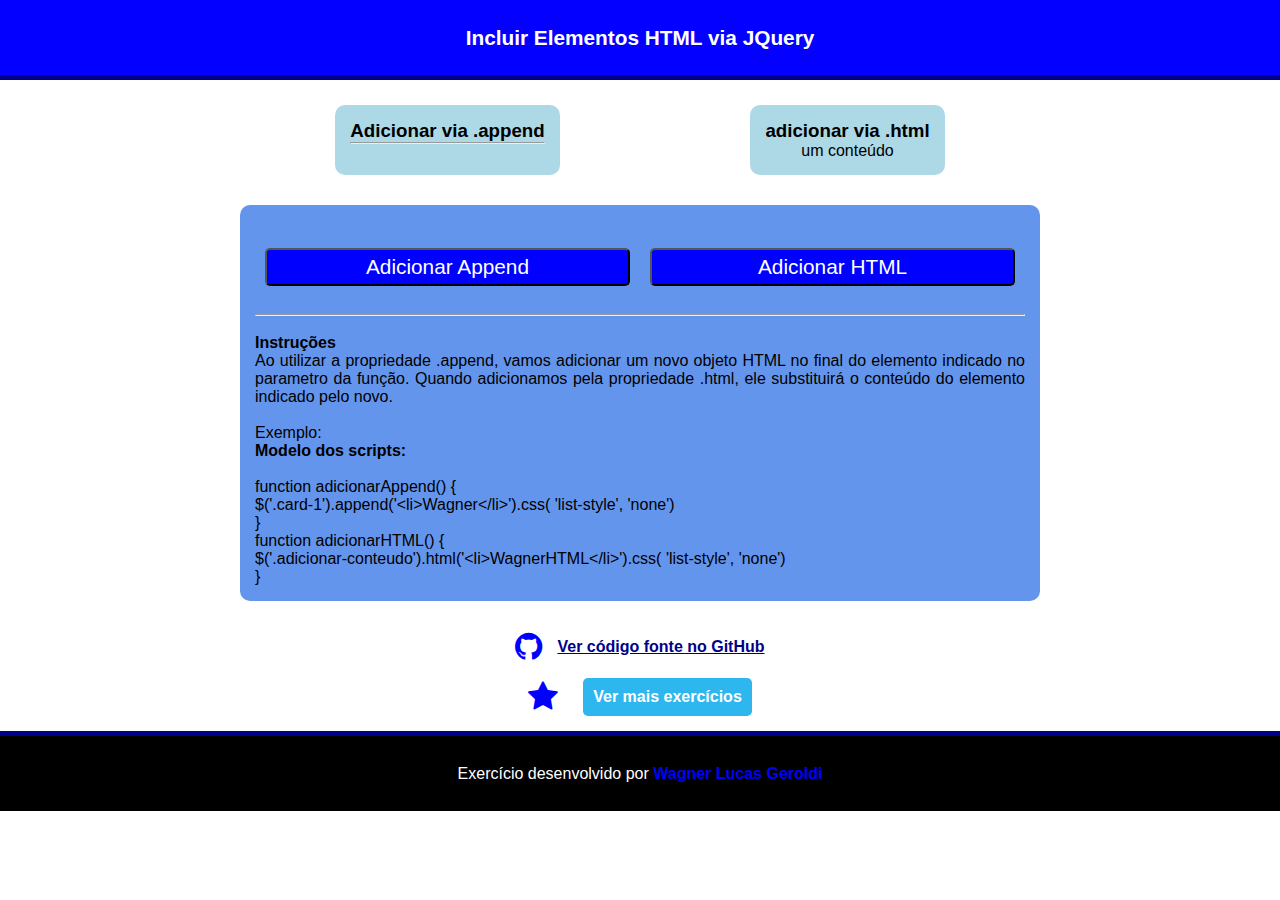
<file: alterando-html-JQuery/index.html>
<!DOCTYPE html>
<html lang="pt-br">

<head>
    <meta charset="UTF-8">
    <meta http-equiv="X-UA-Compatible" content="IE=edge">
    <meta name="viewport" content="width=device-width, initial-scale=1.0">
    <title>Incluir Elementos HTML via JQuery</title>
    <link rel="stylesheet" href="https://cdnjs.cloudflare.com/ajax/libs/font-awesome/4.7.0/css/font-awesome.min.css">
    <link rel="stylesheet" href="css/style.css">

</head>

<body>
    <header>
        <div class="title-header">
            Incluir Elementos HTML via JQuery
        </div>
    </header>
    <main>
        <div class="card card-1" >
            <h3>Adicionar via .append</h3>
            <hr> 
        </div>
        <div class="card card-2">
            <h3>adicionar via .html</h3>
            <div class="adicionar-conteudo">
                um conteúdo
            </div>
        </div>
    </main>
    <div class="explicacao">
        <br>
        <div class="button-action">
            <button onclick="adicionarAppend()">
                Adicionar Append
            </button>
            <button onclick="adicionarHTML()">
                Adicionar HTML
            </button>
        </div>
        <br>
        <hr>
        <br>
        <h4>Instruções</h4>
        <p>Ao utilizar a propriedade .append, vamos adicionar um novo objeto HTML no final do elemento 
            indicado no parametro da função. Quando adicionamos pela propriedade .html, ele substituirá o
            conteúdo do elemento indicado pelo novo.
            <br> <br>
            Exemplo: <br> <strong>
                Modelo dos scripts: <br> <br> </strong>
                function adicionarAppend() { <br>
                    $('.card-1').append('&lt;li>Wagner&lt;/li>').css( 'list-style', 'none') <br>
                } <br>
                function adicionarHTML() { <br>
                   $('.adicionar-conteudo').html('&lt;li>WagnerHTML&lt;/li>').css( 'list-style', 'none') <br>
                } <br>
                
               
        </p>
    </div>

    <div class="download">
        <i class="fa fa-github fa-2x" aria-hidden="true"></i>
        <a href="https://github.com/WagnerGeroldi/adicionarelementojquery" target="_blank">
            Ver código fonte no GitHub
        </a>
    </div>
    <div class="botao-modelos">
        <i class="fa fa-star fa-2x" aria-hidden="true" style="margin-right: 10px;"></i>
        <a class="botao-link" href="https://wagnergeroldi.github.io/paginadeexerciciosjavascript/">
            Ver mais exercícios</a>
    </div>
    <footer>
        <div class="text-footer">
            Exercício desenvolvido por <strong style="color: blue;"> Wagner Lucas Geroldi </strong>
        </div>
    </footer>

    <!--Add Jquery-->
    <script src="https://code.jquery.com/jquery-3.6.0.js"
        integrity="sha256-H+K7U5CnXl1h5ywQfKtSj8PCmoN9aaq30gDh27Xc0jk=" crossorigin="anonymous"></script>

    <script type="text/javascript" src="JS/scripts.js"></script>

    <script>
        function adicionarAppend() {
            $('.card-1').append('<li>Wagner</li>').css( 'list-style', 'none')
        }
        function adicionarHTML() {
           $('.adicionar-conteudo').html('<li>WagnerHTML</li>').css( 'list-style', 'none')
        }


    </script>
</body>

</html>
</file>
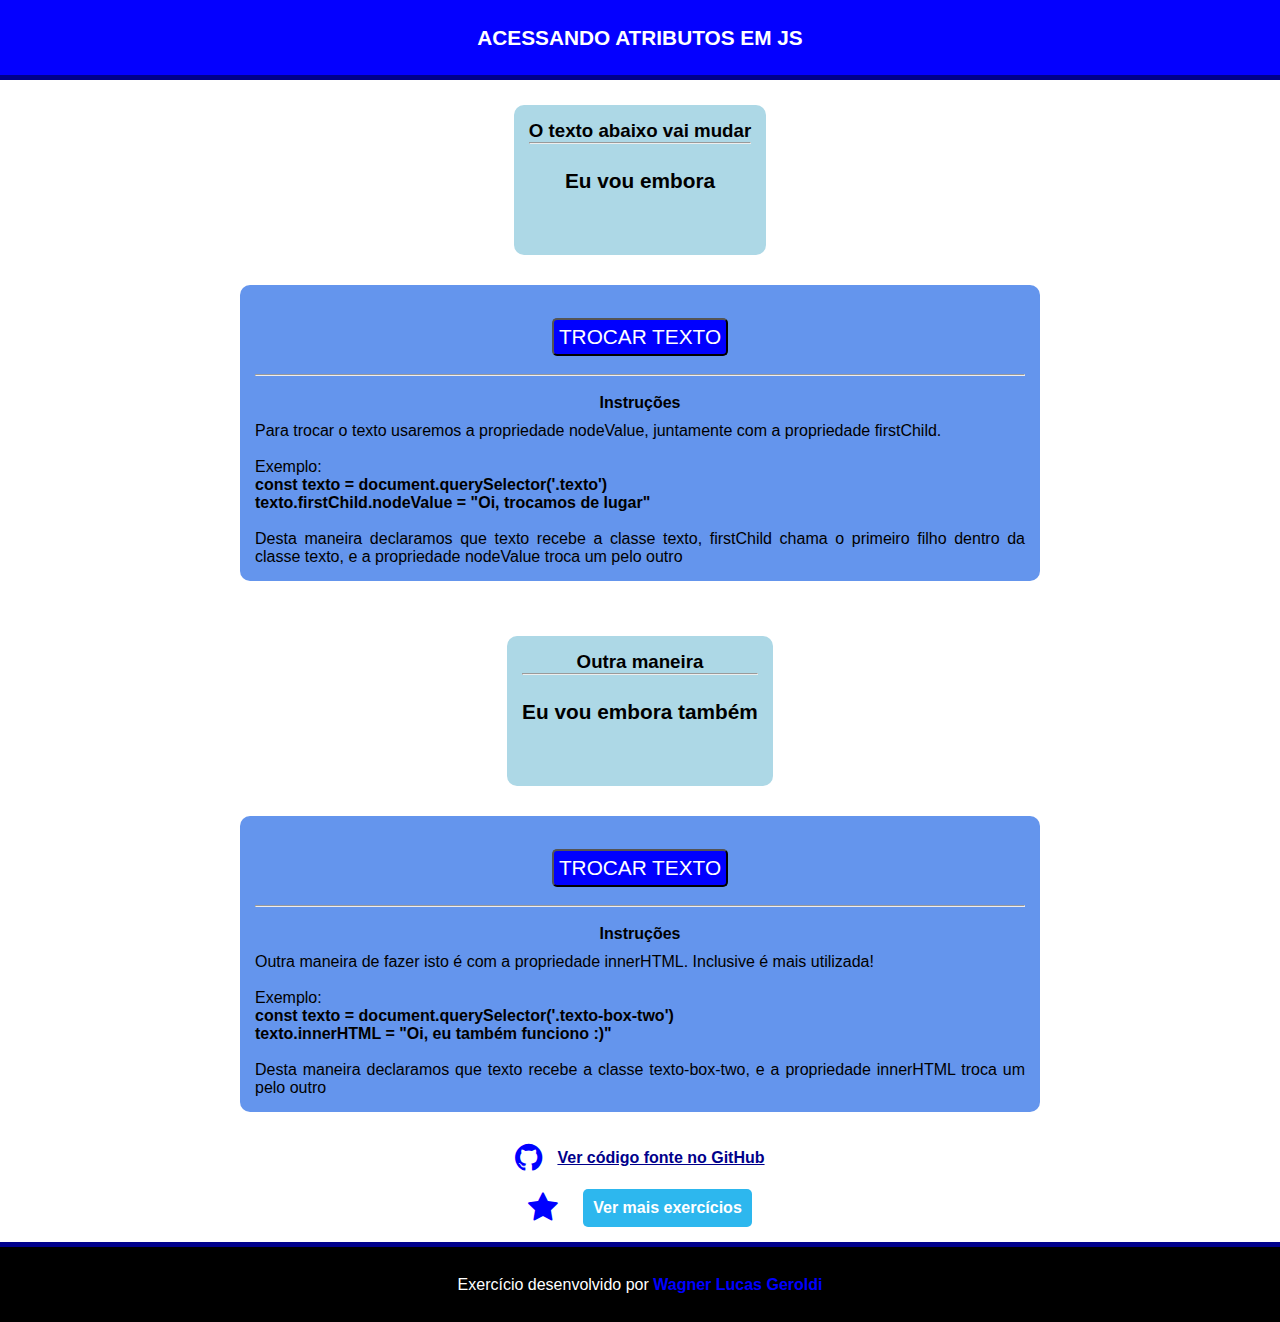
<file: atributos-1/index.html>
<!DOCTYPE html>
<html lang="pt-br">

<head>
    <meta charset="UTF-8">
    <meta http-equiv="X-UA-Compatible" content="IE=edge">
    <meta name="viewport" content="width=device-width, initial-scale=1.0">
    <title>ACESSANDO ATRIBUTOS</title>
    <link rel="stylesheet" href="https://cdnjs.cloudflare.com/ajax/libs/font-awesome/4.7.0/css/font-awesome.min.css">
    <link rel="stylesheet" href="css/style.css">

</head>

<body>
    <header>
        <div class="title-header">
            ACESSANDO ATRIBUTOS EM JS
        </div>
    </header>
    <main>
        <div class="card">
            <h3>O texto abaixo vai mudar</h3>
            <hr>
            <div style="margin-top: 25px; font-size: 1.3rem; font-weight: bold;" class="texto">
                Eu vou embora
            </div>
    </main>
    <div class="explicacao">
        <br>
        <div class="button-action">
            <button onclick="trocarTextoComNodeValue()">
                TROCAR TEXTO
            </button>

        </div>
        <br>
        <hr>
        <br>
        <h4>Instruções</h4>
        <p>Para trocar o texto usaremos a propriedade nodeValue, juntamente com a propriedade firstChild.
            <br> <br>
            Exemplo: <br> <strong>
                const texto = document.querySelector('.texto')<br>
                texto.firstChild.nodeValue = "Oi, trocamos de lugar"<br><br> </strong>
            Desta maneira declaramos que texto recebe a classe texto, firstChild chama o primeiro
            filho dentro da classe texto, e a propriedade nodeValue troca um pelo outro <br>
        </p>
    </div>
    <main>
        <div class="card">
            <h3>Outra maneira</h3>
            <hr>
            <div style="margin-top: 25px; font-size: 1.3rem; font-weight: bold;" class="texto-box-two">
                Eu vou embora também
            </div>
    </main>
    <div class="explicacao">
        <br>
        <div class="button-action">
            <button onclick="trocarTextoComInnerHTML()">
                TROCAR TEXTO
            </button>

        </div>
        <br>
        <hr>
        <br>
        <h4>Instruções</h4>
        <p>Outra maneira de fazer isto é com a propriedade innerHTML. Inclusive é mais utilizada!
            <br> <br>
            Exemplo: <br> <strong>
                const texto = document.querySelector('.texto-box-two')<br>
                texto.innerHTML = "Oi, eu também funciono :)"<br><br> </strong>
            Desta maneira declaramos que texto recebe a classe texto-box-two, e a propriedade innerHTML
             troca um pelo outro <br>
        </p>
    </div>
    <div class="download">
        <i class="fa fa-github fa-2x" aria-hidden="true"></i>
        <a href="https://github.com/WagnerGeroldi/acessandoatributos" target="_blank">
            Ver código fonte no GitHub
        </a>
    </div>
    <div class="botao-modelos">
        <i class="fa fa-star fa-2x" aria-hidden="true" style="margin-right: 10px;"></i>
        <a class="botao-link" href="https://wagnergeroldi.github.io/paginadeexerciciosjavascript/">
           Ver mais exercícios</a>
    </div>
    <footer>
        <div class="text-footer">
            Exercício desenvolvido por <strong style="color: blue;"> Wagner Lucas Geroldi </strong>
        </div>
    </footer>
    <script type="text/javascript" src="JS/scripts.js"></script>
</body>

</html>
</file>
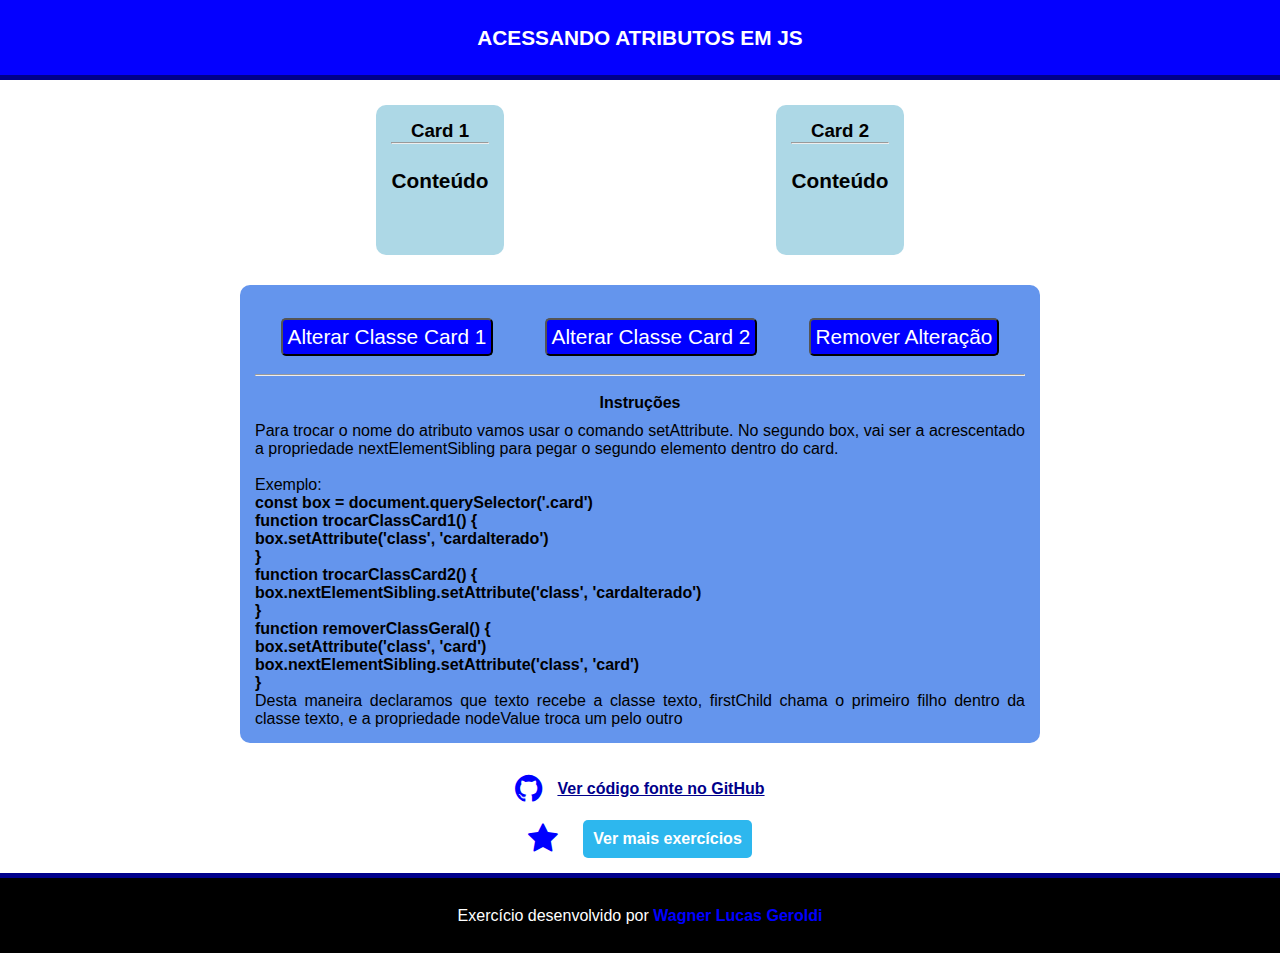
<file: atributos-2/index.html>
<!DOCTYPE html>
<html lang="pt-br">

<head>
    <meta charset="UTF-8">
    <meta http-equiv="X-UA-Compatible" content="IE=edge">
    <meta name="viewport" content="width=device-width, initial-scale=1.0">
    <title>ACESSANDO ATRIBUTOS - Exemplo 2</title>
    <link rel="stylesheet" href="https://cdnjs.cloudflare.com/ajax/libs/font-awesome/4.7.0/css/font-awesome.min.css">
    <link rel="stylesheet" href="css/style.css">

</head>

<body>
    <header>
        <div class="title-header">
            ACESSANDO ATRIBUTOS EM JS
        </div>
    </header>
    <main>
        <div class="card">
            <h3>Card 1</h3>
            <hr>
            <div style="margin-top: 25px; font-size: 1.3rem; font-weight: bold;" class="texto">
                Conteúdo
            </div>
        </div>
        <div class="card">
            <h3>Card 2</h3>
            <hr>
            <div style="margin-top: 25px; font-size: 1.3rem; font-weight: bold;" class="texto">
                Conteúdo
            </div>
        </div>
    </main>
    <div class="explicacao">
        <br>
        <div class="button-action">
            <button onclick="trocarClassCard1()">
                Alterar Classe Card 1
            </button>
            <button onclick="trocarClassCard2()">
                Alterar Classe Card 2
            </button>
            <button onclick="removerClassGeral()">
                Remover Alteração
            </button>

        </div>
        <br>
        <hr>
        <br>
        <h4>Instruções</h4>
        <p>Para trocar o nome do atributo vamos usar o comando setAttribute. No segundo box, vai ser a acrescentado
            a propriedade nextElementSibling para pegar o segundo elemento dentro do card.
            <br> <br>
            Exemplo: <br> <strong>
                const box = document.querySelector('.card') <br>
                function trocarClassCard1() { <br>
                box.setAttribute('class', 'cardalterado') <br>
                } <br>
                function trocarClassCard2() { <br>
                box.nextElementSibling.setAttribute('class', 'cardalterado') <br>
                }  <br>
                function removerClassGeral() { <br>
                    box.setAttribute('class', 'card') <br>
                    box.nextElementSibling.setAttribute('class', 'card') <br>
                }<br></strong>
            Desta maneira declaramos que texto recebe a classe texto, firstChild chama o primeiro
            filho dentro da classe texto, e a propriedade nodeValue troca um pelo outro <br>
        </p>
    </div>

    <div class="download">
        <i class="fa fa-github fa-2x" aria-hidden="true"></i>
        <a href="https://github.com/WagnerGeroldi/alterandoatributos" target="_blank">
            Ver código fonte no GitHub
        </a>
    </div>
    <div class="botao-modelos">
        <i class="fa fa-star fa-2x" aria-hidden="true" style="margin-right: 10px;"></i>
        <a class="botao-link" href="https://wagnergeroldi.github.io/paginadeexerciciosjavascript/">
           Ver mais exercícios</a>
    </div>
    <footer>
        <div class="text-footer">
            Exercício desenvolvido por <strong style="color: blue;"> Wagner Lucas Geroldi </strong>
        </div>
    </footer>
    <script type="text/javascript" src="JS/scripts.js"></script>
</body>

</html>
</file>
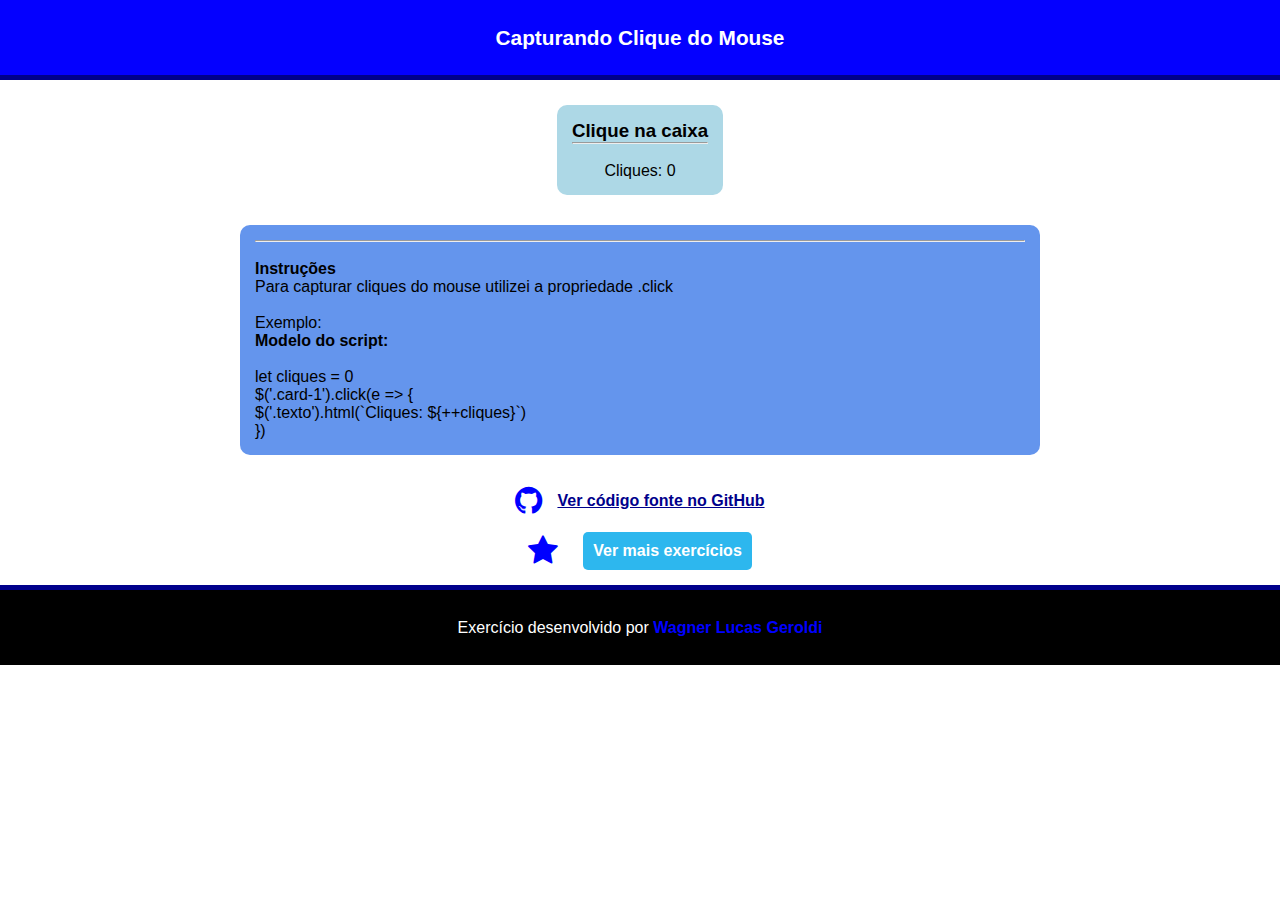
<file: capturando-clique-mouse/index.html>
<!DOCTYPE html>
<html lang="pt-br">

<head>
    <meta charset="UTF-8">
    <meta http-equiv="X-UA-Compatible" content="IE=edge">
    <meta name="viewport" content="width=device-width, initial-scale=1.0">
    <title>Capturando Clique do Mouse</title>
    <link rel="stylesheet" href="https://cdnjs.cloudflare.com/ajax/libs/font-awesome/4.7.0/css/font-awesome.min.css">
    <link rel="stylesheet" href="css/style.css">

</head>

<body>
    <header>
        <div class="title-header">
            Capturando Clique do Mouse
        </div>
    </header>
    <main>
        <div class="card card-1" >
            <h3>Clique na caixa</h3>
            <hr>
            <br>
            <div class="texto">
                Cliques: 0
            </div>
        </div>
       
    </main>
    <div class="explicacao">
        
        <hr>
        <br>
        <h4>Instruções</h4>
        <p>Para capturar cliques do mouse utilizei a propriedade .click
            <br> <br>
            Exemplo: <br> <strong>
                Modelo do script: <br> <br> </strong>
                let cliques = 0 <br>
        $('.card-1').click(e => { <br>
            $('.texto').html(`Cliques: ${++cliques}`) <br>
        })
                
               
        </p>
    </div>

    <div class="download">
        <i class="fa fa-github fa-2x" aria-hidden="true"></i>
        <a href="https://github.com/WagnerGeroldi/capturandoclick" target="_blank">
            Ver código fonte no GitHub
        </a>
    </div>
    <div class="botao-modelos">
        <i class="fa fa-star fa-2x" aria-hidden="true" style="margin-right: 10px;"></i>
        <a class="botao-link" href="https://wagnergeroldi.github.io/paginadeexerciciosjavascript/">
            Ver mais exercícios</a>
    </div>
    <footer>
        <div class="text-footer">
            Exercício desenvolvido por <strong style="color: blue;"> Wagner Lucas Geroldi </strong>
        </div>
    </footer>

    <!--Add Jquery-->
    <script src="https://code.jquery.com/jquery-3.6.0.js"
        integrity="sha256-H+K7U5CnXl1h5ywQfKtSj8PCmoN9aaq30gDh27Xc0jk=" crossorigin="anonymous"></script>

    <script type="text/javascript" src="JS/scripts.js"></script>
</body>

</html>
</file>
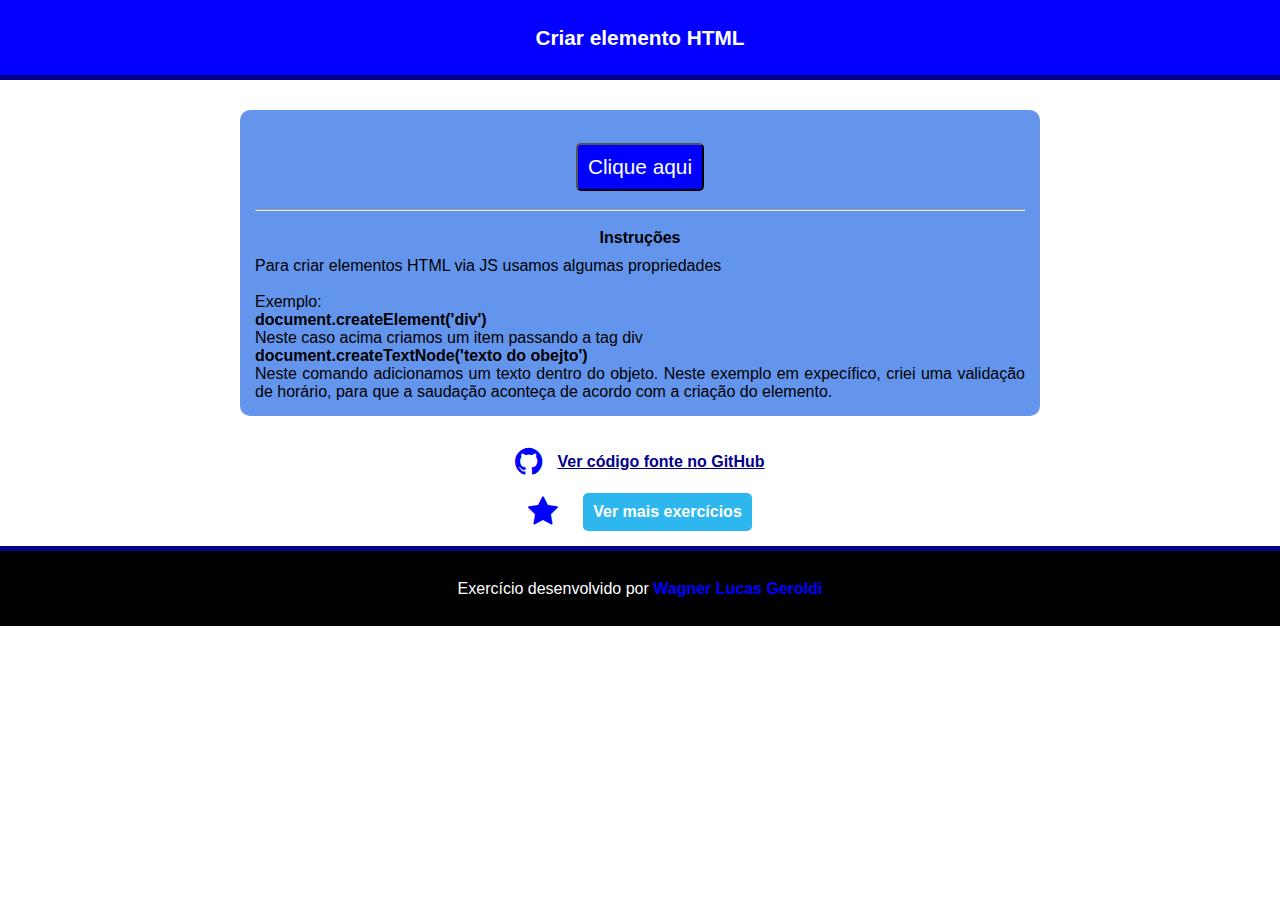
<file: ciar-elemento-HTML/index.html>
<!DOCTYPE html>
<html lang="pt-br">

<head>
    <meta charset="UTF-8">
    <meta http-equiv="X-UA-Compatible" content="IE=edge">
    <meta name="viewport" content="width=device-width, initial-scale=1.0">
    <link rel="stylesheet" href="css/style.css">
    <link rel="stylesheet" href="https://cdnjs.cloudflare.com/ajax/libs/font-awesome/4.7.0/css/font-awesome.min.css">
    <title>Criando Elementos HTML</title>
</head>

<body>
    <header>
        <div class="title-header">
            Criar elemento HTML
        </div>
    </header>
    <main id="main">

    </main>
    <div class="explicacao">
        <br>
        <div class="button-action">
            <button id="button" onclick="elementoNovo('evento')">
                Clique aqui
            </button>
        </div>
        <br>
        <hr>
        <br>
        <h4>Instruções</h4>
        <p>Para criar elementos HTML via JS usamos algumas propriedades <br> <br>
            Exemplo: <br> 
            <strong> document.createElement('div')</strong> <br>
            Neste caso acima criamos um item passando a tag div <br>
            <strong> document.createTextNode('texto do obejto') </strong> <br>
            Neste comando adicionamos um texto dentro do objeto. Neste exemplo em expecífico,
            criei uma validação de horário, para que a saudação aconteça de acordo com a criação do 
            elemento. <br>
        </p>
    </div>

    <div class="download">
        <i class="fa fa-github fa-2x" aria-hidden="true"></i>
        <a class="botao-git" href="https://github.com/WagnerGeroldi/criarelementohtml" target="_blank">
            Ver código fonte no GitHub
        </a>
    </div>
    <div class="botao-modelos">
        <i class="fa fa-star fa-2x" aria-hidden="true" style="margin-right: 10px;"></i>
        <a class="botao-link" href="https://wagnergeroldi.github.io/paginadeexerciciosjavascript/">
            Ver mais exercícios</a>
    </div>
    <footer>
        <div class="text-footer">
            Exercício desenvolvido por <strong style="color: blue;"> Wagner Lucas Geroldi </strong>
        </div>
    </footer>
</body>
<script type="text/javascript" src="JS/scripts.js"></script>

</html>
</file>
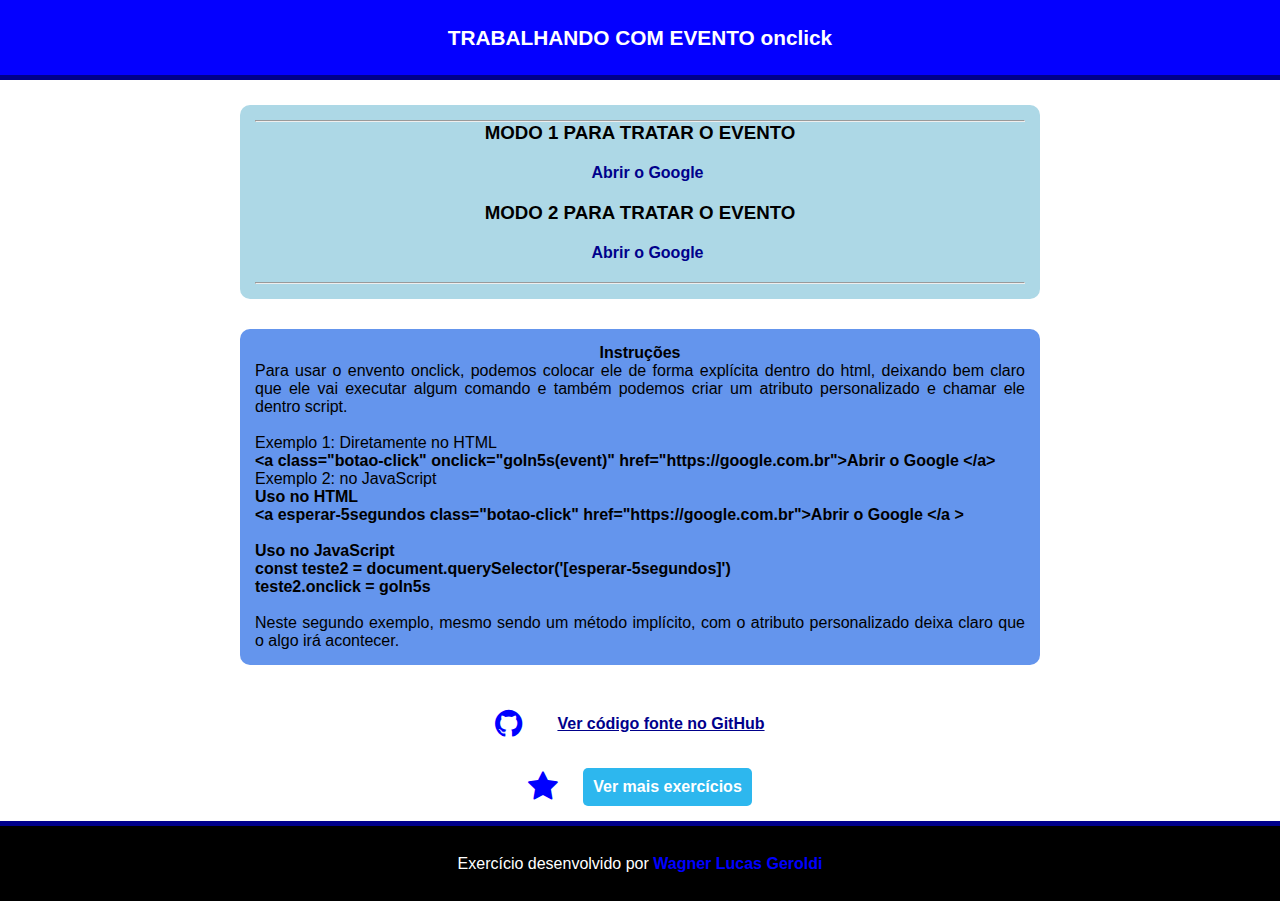
<file: evento-onclick/index.html>
<!DOCTYPE html>
<html lang="pt-br">

<head>
    <meta charset="UTF-8">
    <meta http-equiv="X-UA-Compatible" content="IE=edge">
    <meta name="viewport" content="width=device-width, initial-scale=1.0">
    <title>EVENTO onclick</title>
    <link rel="stylesheet" href="https://cdnjs.cloudflare.com/ajax/libs/font-awesome/4.7.0/css/font-awesome.min.css">
    <link rel="stylesheet" href="css/style.css">

</head>

<body>
    <header>
        <div class="title-header">
            TRABALHANDO COM EVENTO onclick
        </div>
    </header>
    <main>
        <div class="card">
            <hr>
            <h3>MODO 1 PARA TRATAR O EVENTO</h3>
            <a class="botao-click" onclick="goIn5s(event)" href="https://google.com.br">Abrir o Google</a>
            <h3>MODO 2 PARA TRATAR O EVENTO</h3>
            <a esperar-5segundos class="botao-click" href="https://google.com.br">Abrir o Google</a>
            <hr>
        </div>
    </main>
    <div class="explicacao">
        <h4 style="text-align: center;">Instruções</h4>
        <p>Para usar o envento onclick, podemos colocar ele de forma explícita dentro do html, deixando
            bem claro que ele vai executar algum comando e também podemos criar um atributo personalizado
            e chamar ele dentro script.
            <br> <br>
            Exemplo 1: Diretamente no HTML <br> <strong>
                &lt;a class="botao-click" onclick="goIn5s(event)" href="https://google.com.br">Abrir o Google
                &lt;/a&gt;<br> </strong>
            Exemplo 2: no JavaScript <br> <strong>
                Uso no HTML <br>
                &lt;a esperar-5segundos class="botao-click" href="https://google.com.br">Abrir o Google &lt;/a &gt; <br>
                <br>
                Uso no JavaScript <br>
                const teste2 = document.querySelector('[esperar-5segundos]') <br>
                teste2.onclick = goIn5s
                <br><br> </strong>
            Neste segundo exemplo, mesmo sendo um método implícito, com o atributo personalizado deixa claro
            que o algo irá acontecer. <br>
        </p>
    </div>
    <div class="download">
        <i class="fa fa-github fa-2x" aria-hidden="true"></i>
        <a href="https://github.com/WagnerGeroldi/acessandoatributos" target="_blank">
            Ver código fonte no GitHub
        </a>
    </div>
    <div class="botao-modelos">
        <i class="fa fa-star fa-2x" aria-hidden="true" style="margin-right: 10px;"></i>
        <a class="botao-link" href="https://wagnergeroldi.github.io/paginadeexerciciosjavascript/">
            Ver mais exercícios</a>
    </div>
    <footer>
        <div class="text-footer">
            Exercício desenvolvido por <strong style="color: blue;"> Wagner Lucas Geroldi </strong>
        </div>
    </footer>
    <script type="text/javascript" src="JS/scripts.js"></script>
</body>

</html>
</file>
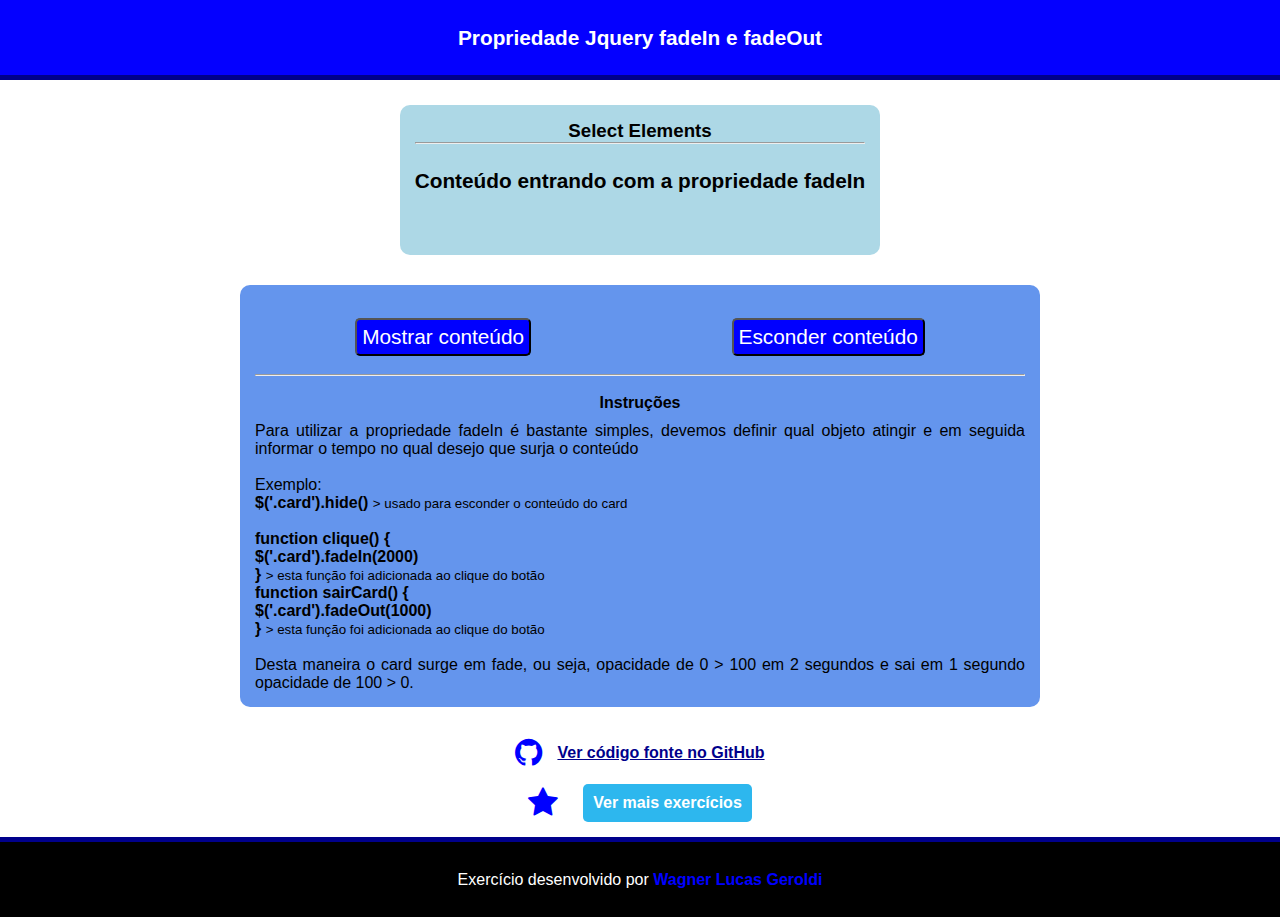
<file: fadeInfadeOutJQuery/index.html>
<!DOCTYPE html>
<html lang="pt-br">

<head>
    <meta charset="UTF-8">
    <meta http-equiv="X-UA-Compatible" content="IE=edge">
    <meta name="viewport" content="width=device-width, initial-scale=1.0">
    <title>Propriedade fadeIn e fadeOut</title>
    <link rel="stylesheet" href="https://cdnjs.cloudflare.com/ajax/libs/font-awesome/4.7.0/css/font-awesome.min.css">
    <link rel="stylesheet" href="css/style.css">

</head>

<body>
    <header>
        <div class="title-header">
            Propriedade Jquery fadeIn e fadeOut
        </div>
    </header>
    <main>
        <div class="card">
            <h3>Select Elements</h3>
            <hr>
            <div style="margin-top: 25px; font-size: 1.3rem; font-weight: bold;" class="texto">
                Conteúdo entrando com a propriedade fadeIn
            </div>
        </div>
    </main>
    <div class="explicacao">
        <br>
        <div class="button-action">
            <button onclick="entrarCard()">
                Mostrar conteúdo
            </button>
            <button onclick="sairCard()">
                Esconder conteúdo
            </button>

        </div>
        <br>
        <hr>
        <br>
        <h4>Instruções</h4>
        <p>Para utilizar a propriedade fadeIn é bastante simples, devemos definir qual objeto atingir
            e em seguida informar o tempo no qual desejo que surja o conteúdo
            <br> <br>
            Exemplo: <br> <strong>

                $('.card').hide()</strong> <small> > usado para esconder o conteúdo do card</small> <br>
            <br>
            <strong>
                function clique() { <br>
                $('.card').fadeIn(2000) <br>
                } </strong><small> > esta função foi adicionada ao clique do botão</small> <br>
            <strong> function sairCard() { <br>
                $('.card').fadeOut(1000) <br>
                } </strong> <small> > esta função foi adicionada ao clique do botão</small> <br> <br>

            Desta maneira o card surge em fade, ou seja, opacidade de 0 > 100 em 2 segundos e sai em 1 segundo
            opacidade de 100 > 0. <br>
        </p>
    </div>

    <div class="download">
        <i class="fa fa-github fa-2x" aria-hidden="true"></i>
        <a href="https://github.com/WagnerGeroldi/elementsjquery" target="_blank">
            Ver código fonte no GitHub
        </a>
    </div>
    <div class="botao-modelos">
        <i class="fa fa-star fa-2x" aria-hidden="true" style="margin-right: 10px;"></i>
        <a class="botao-link" href="https://wagnergeroldi.github.io/paginadeexerciciosjavascript/">
            Ver mais exercícios</a>
    </div>
    <footer>
        <div class="text-footer">
            Exercício desenvolvido por <strong style="color: blue;"> Wagner Lucas Geroldi </strong>
        </div>
    </footer>

    <!--Add Jquery-->
    <script src="https://code.jquery.com/jquery-3.6.0.js"
        integrity="sha256-H+K7U5CnXl1h5ywQfKtSj8PCmoN9aaq30gDh27Xc0jk=" crossorigin="anonymous"></script>

    <script type="text/javascript" src="JS/scripts.js"></script>
</body>

</html>
</file>
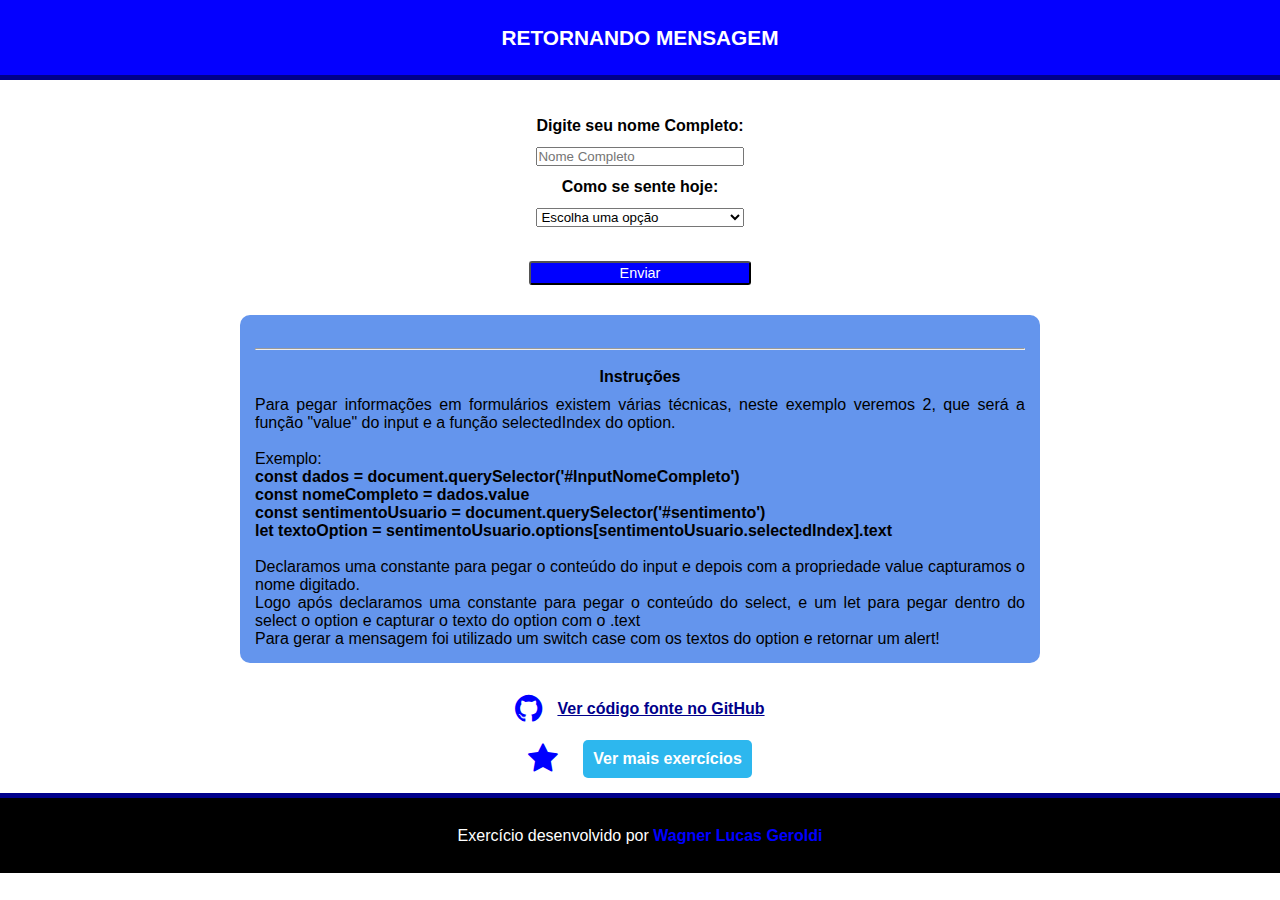
<file: retornando-mensagem/index.html>
<!DOCTYPE html>
<html lang="pt-br">

<head>
    <meta charset="UTF-8">
    <meta http-equiv="X-UA-Compatible" content="IE=edge">
    <meta name="viewport" content="width=device-width, initial-scale=1.0">
    <title>Retornando Mensagem</title>
    <link rel="stylesheet" href="https://cdnjs.cloudflare.com/ajax/libs/font-awesome/4.7.0/css/font-awesome.min.css">
    <link rel="stylesheet" href="css/style.css">

</head>

<body>
    <header>
        <div class="title-header">
            RETORNANDO MENSAGEM
        </div>
    </header>
    <main>
        <form action="set">
            <table>
                <tr>
                    <td>
                        <label for="nome">Digite seu nome Completo:</label>
                    </td>
                </tr>
                <td>
                    <input type="text" name="InputNomeCompleto" id="InputNomeCompleto" placeholder="Nome Completo">
                </td>
                </tr>
                <tr>
                    <td>
                        <label for="sentimento">Como se sente hoje:</label>
                    </td>
                </tr>
                <tr>
                    <td>
                        <select id="sentimento">
                            <option value="escolher">Escolha uma opção</option>
                            <option value="sentimento-estou-otimo"> Estou ótimo</option>
                            <option value="sentimento-estou-bem"> Estou bem</option>
                            <option value="sentimento-estou-mais-ou-menos"> Estou mais ou menos</option>
                            <option value="sentimento-nao-estou-bem"> Hoje não estou bem</option>
                        </select>
                    </td>
                </tr>
                <tr>
                    <td class="botao-enviar" colspan="2">

                    </td>
                </tr>

            </table>
        </form>
        <button onclick="acaoderetorno()">
            Enviar
        </button>
    </main>
    <div class="explicacao">
        <br>
        <hr>
        <br>
        <h4>Instruções</h4>
        <p>Para pegar informações em formulários existem várias técnicas, neste exemplo veremos 2, que será
            a função "value" do input e a função selectedIndex do option.
            <br> <br>
            Exemplo: <br> <strong>
                const dados = document.querySelector('#InputNomeCompleto') <br>
                const nomeCompleto = dados.value <br>
                const sentimentoUsuario = document.querySelector('#sentimento') <br>
                let textoOption = sentimentoUsuario.options[sentimentoUsuario.selectedIndex].text <br> <br>
            </strong>
            Declaramos uma constante para pegar o conteúdo do input e depois com a propriedade value
             capturamos o nome digitado. <br>
             Logo após declaramos uma constante para pegar o conteúdo do select, e um let para pegar dentro do
             select o option e capturar o texto do option com o .text <br>
             Para gerar a mensagem foi utilizado um switch case com os textos do option e retornar um alert!
        </p>
    </div>

    <div class="download">
        <i class="fa fa-github fa-2x" aria-hidden="true"></i>
        <a href="https://github.com/WagnerGeroldi/retornandomensagem" target="_blank">
            Ver código fonte no GitHub
        </a>
    </div>
    <div class="botao-modelos">
        <i class="fa fa-star fa-2x" aria-hidden="true" style="margin-right: 10px;"></i>
        <a class="botao-link" href="https://wagnergeroldi.github.io/paginadeexerciciosjavascript/">
           Ver mais exercícios</a>
    </div>
    <footer>
        <div class="text-footer">
            Exercício desenvolvido por <strong style="color: blue;"> Wagner Lucas Geroldi </strong>
        </div>
    </footer>
    <script type="text/javascript" src="JS/scripts.js"></script>
</body>
</html>
</file>
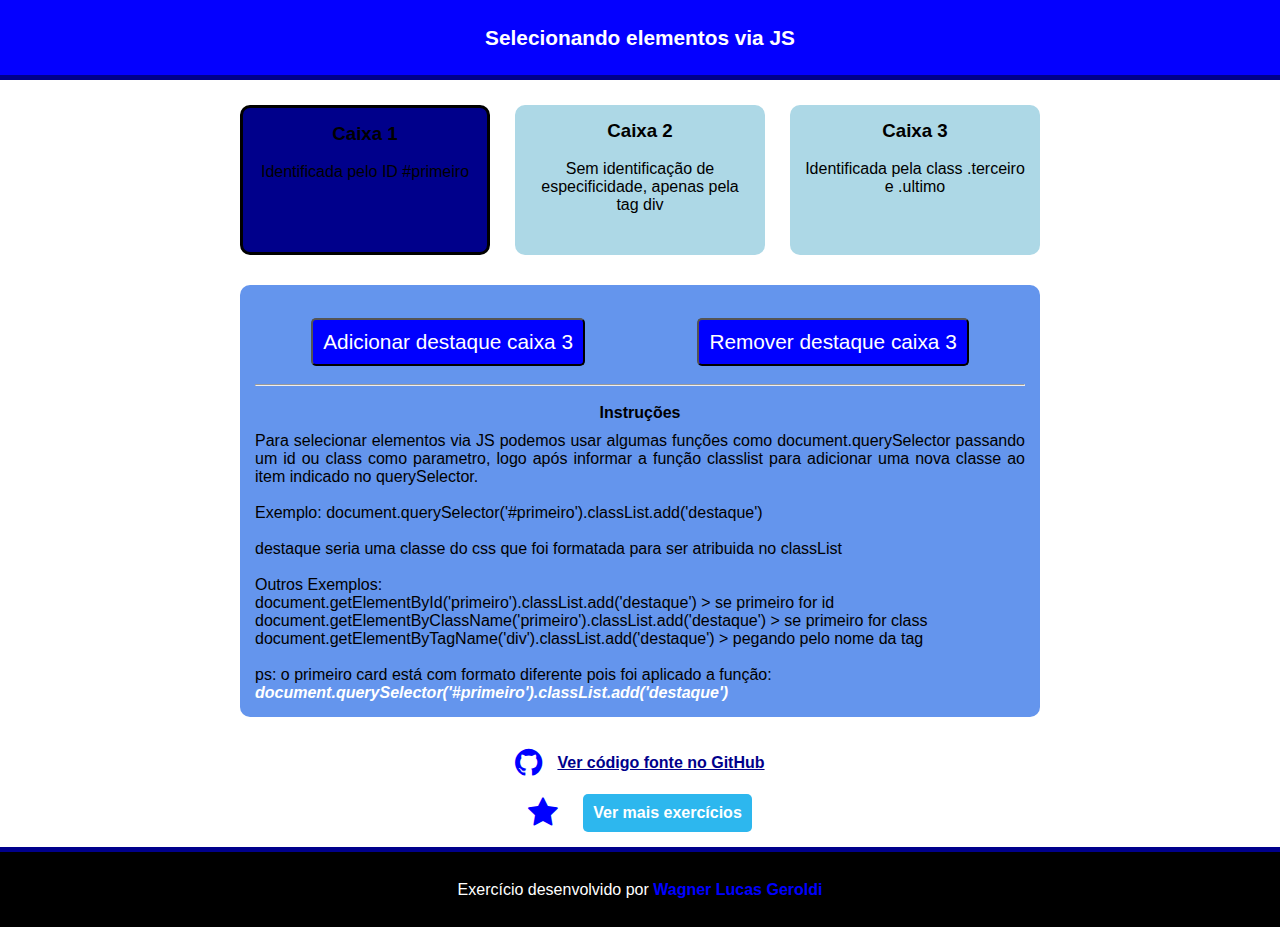
<file: selecionar-elementos-1/index.html>
<!DOCTYPE html>
<html lang="pt-br">

<head>
    <meta charset="UTF-8">
    <meta http-equiv="X-UA-Compatible" content="IE=edge">
    <meta name="viewport" content="width=device-width, initial-scale=1.0">
    <link rel="stylesheet" href="css/style.css">
    <link rel="stylesheet" href="https://cdnjs.cloudflare.com/ajax/libs/font-awesome/4.7.0/css/font-awesome.min.css">
    <title>Como selecionar elementos via JS</title>
</head>

<body>
    <header>
        <div class="title-header">
            Selecionando elementos via JS
        </div>
    </header>
    <main>
        <div id="primeiro" class="card">
            <h3> Caixa 1 </h3> <br>
            Identificada pelo ID #primeiro
        </div>

        <div class="card">
            <h3> Caixa 2 </h3> <br>
            Sem identificação de especificidade, apenas pela tag div
        </div>

        <div class="card terceiro ultimo">
            <h3> Caixa 3 </h3> <br>
            Identificada pela class .terceiro e .ultimo
        </div>

    </main>
    <div class="explicacao">
        <br>
        <div class="button-action">
            <button onclick="eventoAdicionar()">
                Adicionar destaque caixa 3
            </button>
            <button onclick="eventoRemover()">
                Remover destaque caixa 3
            </button>
        </div>
        <br>
        <hr>
        <br>
        <h4>Instruções</h4>
        <p>Para selecionar elementos via JS podemos usar algumas funções como document.querySelector
            passando um id ou class como parametro, logo após informar a função classlist para adicionar
            uma nova classe ao item indicado no querySelector. <br> <br>
            Exemplo: document.querySelector('#primeiro').classList.add('destaque') <br> <br>
            destaque seria uma classe do css que foi formatada para ser atribuida no classList <br><br>

            Outros Exemplos: <br>
            document.getElementById('primeiro').classList.add('destaque') > se primeiro for id <br>
            document.getElementByClassName('primeiro').classList.add('destaque') > se primeiro for class <br>
            document.getElementByTagName('div').classList.add('destaque') > pegando pelo nome da tag <br><br>

            ps: o primeiro card está com formato diferente pois foi aplicado a função: <br>
            <em style="color: rgb(255, 255, 255); font-weight: 600;">
                document.querySelector('#primeiro').classList.add('destaque') </em>
        </p>
    </div>
    
        <div class="download">
            <i class="fa fa-github fa-2x" aria-hidden="true"></i>
            <a class="botao-git" href="https://github.com/WagnerGeroldi/queryselector" target="_blank">
            Ver código fonte no GitHub
            </a>
        </div>
        <div class="botao-modelos">
            <i class="fa fa-star fa-2x" aria-hidden="true" style="margin-right: 10px;"></i>
            <a class="botao-link" href="https://wagnergeroldi.github.io/paginadeexerciciosjavascript/">
               Ver mais exercícios</a>
        </div>
    <footer>
        <div class="text-footer">
            Exercício desenvolvido por <strong style="color: blue;"> Wagner Lucas Geroldi </strong>
        </div>
    </footer>
</body>
<script type="text/javascript" src="JS/Scripts.js"></script>

</html>
</file>
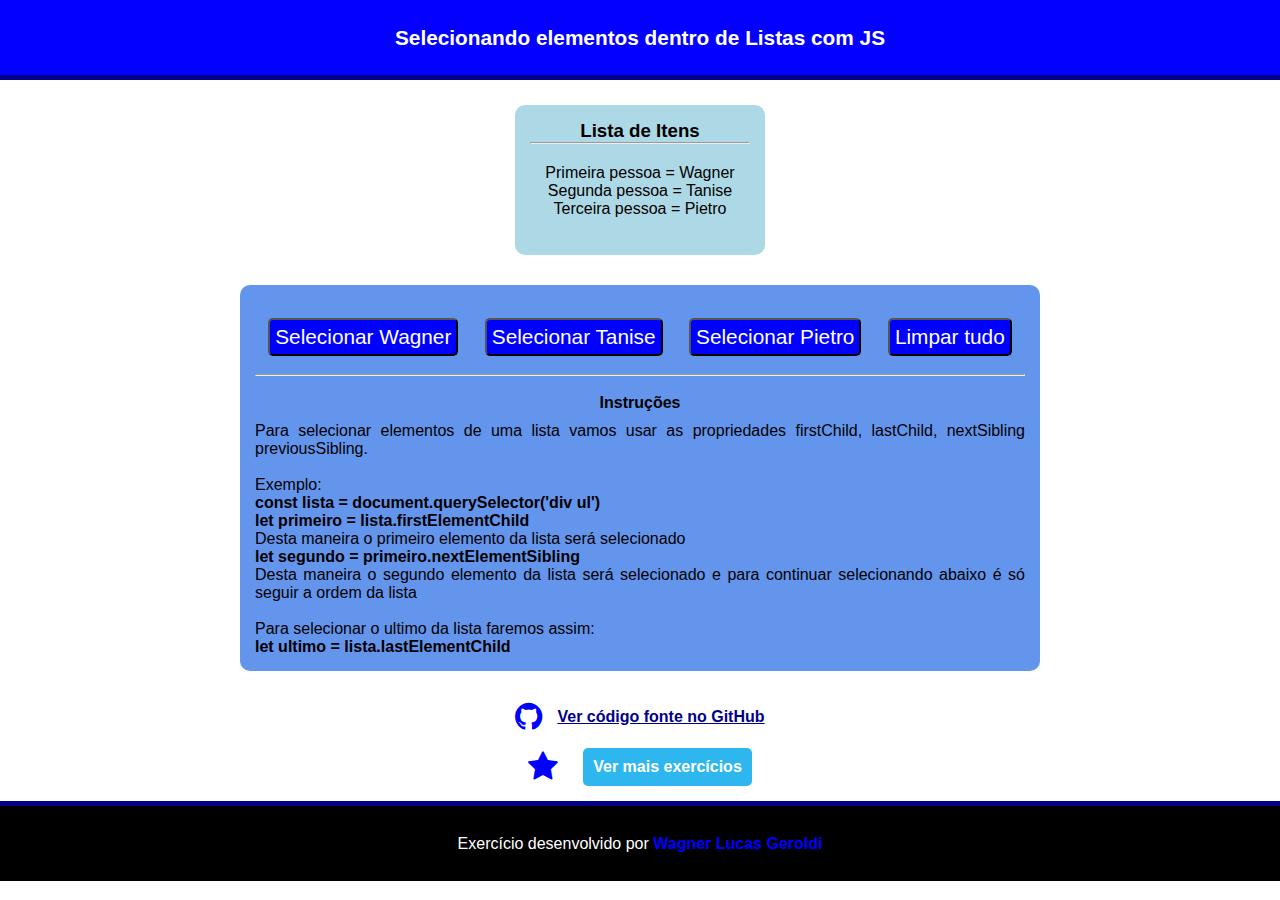
<file: selecionar-elementos-2/index.html>
<!DOCTYPE html>
<html lang="pt-br">

<head>
    <meta charset="UTF-8">
    <meta http-equiv="X-UA-Compatible" content="IE=edge">
    <meta name="viewport" content="width=device-width, initial-scale=1.0">
    <title>Selecionando elementos - exemplo 2</title>
    <link rel="stylesheet" href="https://cdnjs.cloudflare.com/ajax/libs/font-awesome/4.7.0/css/font-awesome.min.css">
    <link rel="stylesheet" href="css/style.css">
    
</head>

<body>
    <header>
        <div class="title-header">
            Selecionando elementos dentro de Listas com JS
        </div>
    </header>
    <main>
        <div class="card">
            <h3>Lista de Itens</h3>
            <hr>
            <div>
                <ul>
                    <li>Primeira pessoa = Wagner</li>
                    <li>Segunda pessoa = Tanise</li>
                    <li>Terceira pessoa = Pietro</li>
                </ul>

            </div>
    </main>
    <div class="explicacao">
        <br>
        <div class="button-action">
            <button onclick="clickWagner()">
                Selecionar Wagner
            </button>
            <button onclick="clickTanise()">
                Selecionar Tanise
            </button>
            <button onclick="clickPietro()">
                Selecionar Pietro
            </button>
            <button onclick="apagar()">
                Limpar tudo
            </button>

        </div>
        <br>
        <hr>
        <br>
        <h4>Instruções</h4>
        <p>Para selecionar elementos de uma lista vamos usar as propriedades firstChild, lastChild, nextSibling
            previousSibling. <br> <br>
            Exemplo: <br>  <strong>
            const lista = document.querySelector('div ul') <br>
            let primeiro = lista.firstElementChild<br> </strong>
            Desta maneira o primeiro elemento da lista será selecionado <br>
            <strong>let segundo = primeiro.nextElementSibling </strong> <br>
            Desta maneira o segundo elemento da lista será selecionado e para continuar selecionando
            abaixo é só seguir a ordem da lista <br>
            <br>
            Para selecionar o ultimo da lista faremos assim: <br>
            <strong> let ultimo = lista.lastElementChild</strong>

        </p>
    </div>
    <div class="download">
        <i class="fa fa-github fa-2x" aria-hidden="true"></i>
        <a href="https://github.com/WagnerGeroldi/selectelementlist.git" target="_blank">
            Ver código fonte no GitHub
        </a>
    </div>
    <div class="botao-modelos">
        <i class="fa fa-star fa-2x" aria-hidden="true" style="margin-right: 10px;"></i>
        <a class="botao-link" href="https://wagnergeroldi.github.io/paginadeexerciciosjavascript/">
           Ver mais exercícios</a>
    </div>
    <footer>
        <div class="text-footer">
            Exercício desenvolvido por <strong style="color: blue;"> Wagner Lucas Geroldi </strong>
        </div>
    </footer>
    <script type="text/javascript" src="Scripts/scripts.js"></script>
</body>

</html>
</file>
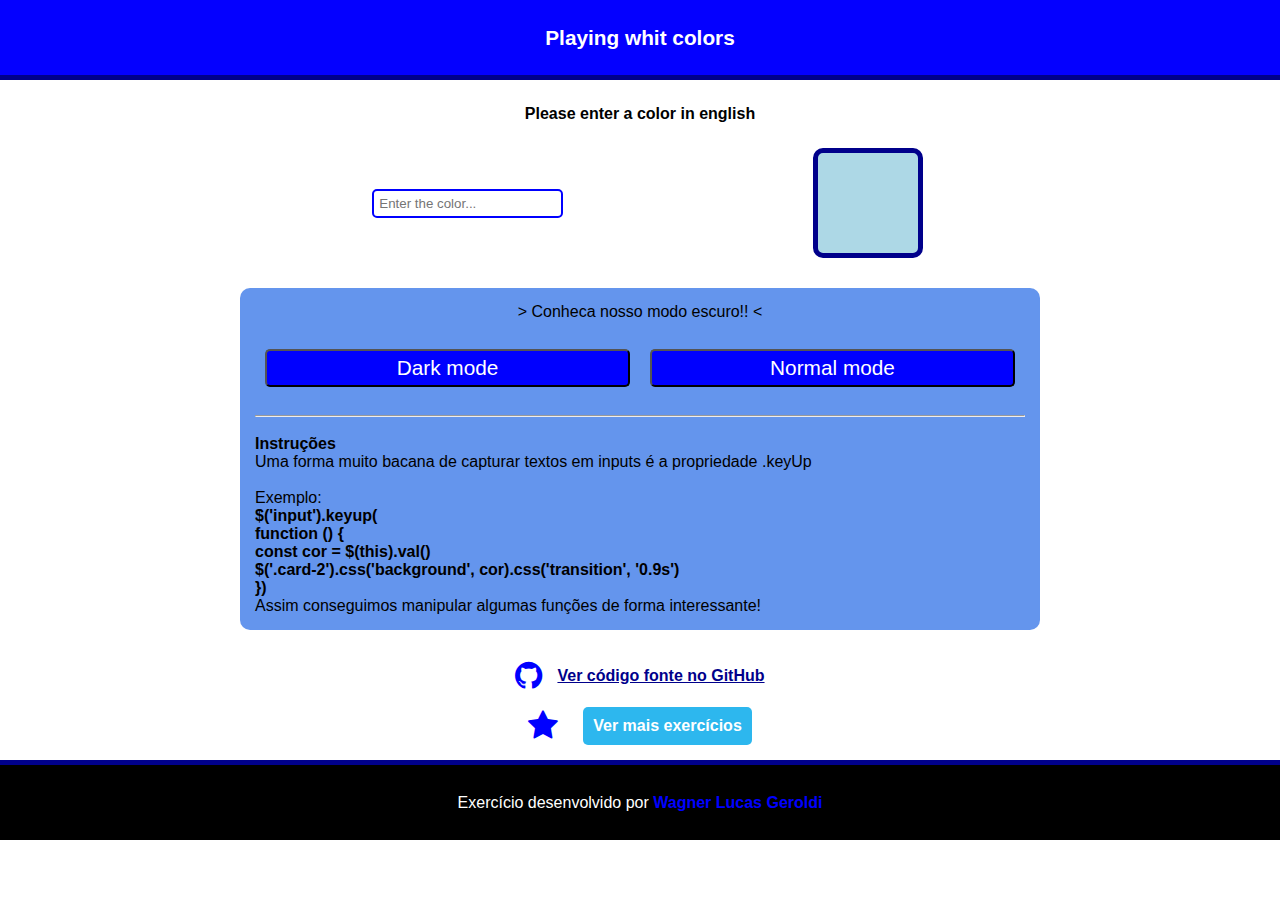
<file: testando-cores/index.html>
<!DOCTYPE html>
<html lang="pt-br">

<head>
    <meta charset="UTF-8">
    <meta http-equiv="X-UA-Compatible" content="IE=edge">
    <meta name="viewport" content="width=device-width, initial-scale=1.0">
    <title>Brincando com cores</title>
    <link rel="stylesheet" href="https://cdnjs.cloudflare.com/ajax/libs/font-awesome/4.7.0/css/font-awesome.min.css">
    <link rel="stylesheet" href="css/style.css">

</head>

<body>
    <header>
        <div class="title-header">
            Playing whit colors
        </div>
    </header>
    <div style="text-align: center; margin-top: 25px; font-weight: bold;">
        Please enter a color in english</div>
    <main>
        <div class="card card-1">
            <input type="text" placeholder="Enter the color..."></input>
        </div>
        <div class="card card-2">
        </div>
    </main>
    <div class="explicacao">
        <div style="text-align: center;">
            > Conheca nosso modo escuro!! < </div>
                <br>
                <div class="button-action">
                    <button onclick="modoEscuro()">
                        Dark mode
                    </button>
                    <button onclick="modoClaro()">
                        Normal mode
                    </button>
                </div>
                <br>
                <hr>
                <br>
                <h4>Instruções</h4>
                <p>Uma forma muito bacana de capturar textos em inputs é a propriedade .keyUp
                    <br> <br>
                    Exemplo: <br> <strong>
                        $('input').keyup( <br>
                        function () {<br>
                        const cor = $(this).val()<br>
                        $('.card-2').css('background', cor).css('transition', '0.9s')<br>
                        })<br> </strong>

                    Assim conseguimos manipular algumas funções de forma interessante!


                </p>
        </div>

        <div class="download">
            <i class="fa fa-github fa-2x" aria-hidden="true"></i>
            <a href="https://github.com/WagnerGeroldi/trabalhandocomcores" target="_blank">
                Ver código fonte no GitHub
            </a>
        </div>
        <div class="botao-modelos">
            <i class="fa fa-star fa-2x" aria-hidden="true" style="margin-right: 10px;"></i>
            <a class="botao-link" href="https://wagnergeroldi.github.io/paginadeexerciciosjavascript/">
                Ver mais exercícios</a>
        </div>
        <footer>
            <div class="text-footer">
                Exercício desenvolvido por <strong style="color: blue;"> Wagner Lucas Geroldi </strong>
            </div>
        </footer>

        <!--Add Jquery-->
        <script src="https://code.jquery.com/jquery-3.6.0.js"
            integrity="sha256-H+K7U5CnXl1h5ywQfKtSj8PCmoN9aaq30gDh27Xc0jk=" crossorigin="anonymous"></script>

        <script type="text/javascript" src="JS/scripts.js"></script>
 
</body>

</html>
</file>
<file: alterando-html-JQuery/css/style.css>
* {
    margin: 0;
    padding: 0;
    box-sizing: border-box;
    font-family: 'Segoe UI', Tahoma, Geneva, Verdana, sans-serif;
}

header {
    display: flex;
    justify-content: center;
    align-items: center;
    height: 80px;
    background: rgb(4, 0, 255);
    border-bottom: darkblue 5px solid;
}

.title-header,
.text-footer {
    font-size: 1.3rem;
    font-weight: 600;
    color: #fff;
    text-align: center;
}

.text-footer {
    font-size: 1rem;
    font-weight: initial;
}

main {
    display: flex;
    justify-content: space-around;
    width: min(800px, 80%);
    margin: auto;
    margin-bottom: 30px;
}

footer {
    display: flex;
    justify-content: center;
    align-items: center;
    height: 80px;
    background: rgb(0, 0, 0);
    border-top: darkblue 5px solid;

}

.explicacao {
    width: min(800px, 80%);
    margin: auto;
    background: cornflowerblue;
    border-radius: 10px;
    padding: 15px;
    text-align: justify;
    margin-bottom: 30px;
    word-wrap: break-word;
}

button {
    padding: 5px;
    background: blue;
    color: white;
    font-size: 1.3rem;
    border-radius: 5px;
    margin: 10px;
   
}
button:hover {
    color: teal;
    transition: 0.3s;
    background: rgb(0, 0, 82);
}

.button-action {
    display: grid;
    grid-template-columns: 1fr 1fr;
}

.botao-link {
    background: rgb(45, 183, 238);
    padding: 10px;
    border-radius: 5px;
    text-decoration: none;
    text-align: center;
    color: white;
}

a {
    cursor: pointer;
    font-weight: 900;
    text-align: center;
    color: darkblue;
    margin-left: 15px;
}



.botao-link:hover {
    background: rgb(55, 0, 255);
    color: white;
    transition: 0.5s;

}
.download,.botao-modelos {
    display: flex;
    justify-content: center;
    align-items: center;
    margin-bottom: 15px;
}

i {
 color: blue;
}

@media (max-width: 710px) {
    main {
        justify-content: space-around;
        flex-wrap: wrap;
    }

    button {
        margin-bottom: 25px;
    }
    .button-action {
        display: grid;
        grid-template-columns: 1fr;
    }
}

/* fim formatação padrão */

.card {
    background: lightblue;
    border-radius: 10px;
    margin-top: 25px;
    padding: 15px;
    text-align: center;
}

.lista {
    display: grid;
    list-style: none;
    margin: auto;
    width: min-content;
}

.mudarfundo {
    background: red;
    transition: 0.5s;
    border: black solid 5px;
}
</file>
<file: atributos-1/css/style.css>
* {
    margin: 0;
    padding: 0;
    box-sizing: border-box;
    font-family: 'Segoe UI', Tahoma, Geneva, Verdana, sans-serif;
}

header {
    display: flex;
    justify-content: center;
    align-items: center;
    height: 80px;
    background: rgb(4, 0, 255);
    border-bottom: darkblue 5px solid;
}

.title-header,
.text-footer {
    font-size: 1.3rem;
    font-weight: 600;
    color: #fff;
    text-align: center;
}

.text-footer {
    font-size: 1rem;
    font-weight: initial;
}

main {
    display: flex;
    justify-content: center;
    width: min(800px, 80%);
    margin: auto;
    margin-bottom: 30px;
}

ul {
    list-style: none;
    margin-top: 20px;
}

footer {
    display: flex;
    justify-content: center;
    align-items: center;
    height: 80px;
    background: rgb(0, 0, 0);
    border-top: darkblue 5px solid;

}

.card {
    height: 150px;
    background: lightblue;
    border-radius: 10px;
    margin-top: 25px;
    padding: 15px;
    text-align: center;
}

h4 {
    text-align: center;
    margin-bottom: 10px;
}

.explicacao {
    width: min(800px, 80%);
    margin: auto;
    background: cornflowerblue;
    border-radius: 10px;
    padding: 15px;
    text-align: justify;
    margin-bottom: 30px;
    word-wrap: break-word;
}

.destaque {
    background: darkblue;
    border: rgb(0, 0, 0) 3px solid;
}

button {
    padding: 5px;
    background: blue;
    color: white;
    font-size: 1.3rem;
    border-radius: 5px;
}

button:hover {
    color: teal;
    transition: 0.3s;
    background: rgb(0, 0, 82);
}

.button-action {
    display: flex;
    flex-wrap: wrap;
    justify-content: space-around;

}

a {
    cursor: pointer;
    font-weight: 900;
    text-align: center;
    color: darkblue;
    margin-left: 15px;
}

.botao-link {
    background: rgb(45, 183, 238);
    padding: 10px;
    border-radius: 5px;
    text-decoration: none;
    text-align: center;
    color: white;
}

.botao-link:hover {
    background: rgb(55, 0, 255);
    color: white;
    transition: 0.5s;

}


.download,.botao-modelos {
    display: flex;
    justify-content: center;
    align-items: center;
    margin-bottom: 15px;
}

i {
 color: blue;
}

.modify {
    color: rgb(255, 255, 255);
    font-weight: 900;
}

@media (max-width: 710px) {
    main {
        justify-content: space-around;
    }
}
</file>
<file: atributos-2/css/style.css>
* {
    margin: 0;
    padding: 0;
    box-sizing: border-box;
    font-family: 'Segoe UI', Tahoma, Geneva, Verdana, sans-serif;
}

header {
    display: flex;
    justify-content: center;
    align-items: center;
    height: 80px;
    background: rgb(4, 0, 255);
    border-bottom: darkblue 5px solid;
}

.title-header,
.text-footer {
    font-size: 1.3rem;
    font-weight: 600;
    color: #fff;
    text-align: center;
}

.text-footer {
    font-size: 1rem;
    font-weight: initial;
}

main {
    display: flex;
    justify-content: space-around;
    width: min(800px, 80%);
    margin: auto;
    margin-bottom: 30px;
}

ul {
    list-style: none;
    margin-top: 20px;
}

footer {
    display: flex;
    justify-content: center;
    align-items: center;
    height: 80px;
    background: rgb(0, 0, 0);
    border-top: darkblue 5px solid;

}

.card {
    height: 150px;
    background: lightblue;
    border-radius: 10px;
    margin-top: 25px;
    padding: 15px;
    text-align: center;
}

.cardalterado {
    height: 150px;
    background: rgb(25, 0, 255);
    border-radius: 10px;
    margin-top: 25px;
    padding: 15px;
    text-align: center;
    color: #fff;
    font-weight: bold;
    border:rgb(0, 0, 0) 5px solid;
}

h4 {
    text-align: center;
    margin-bottom: 10px;
}

.explicacao {
    width: min(800px, 80%);
    margin: auto;
    background: cornflowerblue;
    border-radius: 10px;
    padding: 15px;
    text-align: justify;
    margin-bottom: 30px;
    word-wrap: break-word;
}

.destaque {
    background: darkblue;
    border: rgb(0, 0, 0) 3px solid;
}

button {
    padding: 5px;
    background: blue;
    color: white;
    font-size: 1.3rem;
    border-radius: 5px;
   
}

button:hover {
    color: teal;
    transition: 0.3s;
    background: rgb(0, 0, 82);
}

.button-action {
    display: flex;
    flex-wrap: wrap;
    justify-content: space-around;

}

a {
    cursor: pointer;
    font-weight: 900;
    text-align: center;
    color: darkblue;
    margin-left: 15px;
}

.botao-link {
    background: rgb(45, 183, 238);
    padding: 10px;
    border-radius: 5px;
    text-decoration: none;
    text-align: center;
    color: white;
}

.botao-link:hover {
    background: rgb(55, 0, 255);
    color: white;
    transition: 0.5s;

}


.download,.botao-modelos {
    display: flex;
    justify-content: center;
    align-items: center;
    margin-bottom: 15px;
}

i {
 color: blue;
}

.modify {
    color: rgb(255, 255, 255);
    font-weight: 900;
}

@media (max-width: 710px) {
    main {
        justify-content: space-around;
    }

    button {
        margin-bottom: 25px;
    }
}
</file>
<file: capturando-clique-mouse/css/style.css>
* {
    margin: 0;
    padding: 0;
    box-sizing: border-box;
    font-family: 'Segoe UI', Tahoma, Geneva, Verdana, sans-serif;
}

header {
    display: flex;
    justify-content: center;
    align-items: center;
    height: 80px;
    background: rgb(4, 0, 255);
    border-bottom: darkblue 5px solid;
}

.title-header,
.text-footer {
    font-size: 1.3rem;
    font-weight: 600;
    color: #fff;
    text-align: center;
}

.text-footer {
    font-size: 1rem;
    font-weight: initial;
}

main {
    display: flex;
    justify-content: space-around;
    width: min(800px, 80%);
    margin: auto;
    margin-bottom: 30px;
}

footer {
    display: flex;
    justify-content: center;
    align-items: center;
    height: 80px;
    background: rgb(0, 0, 0);
    border-top: darkblue 5px solid;

}

.explicacao {
    width: min(800px, 80%);
    margin: auto;
    background: cornflowerblue;
    border-radius: 10px;
    padding: 15px;
    text-align: justify;
    margin-bottom: 30px;
    word-wrap: break-word;
}

button {
    padding: 5px;
    background: blue;
    color: white;
    font-size: 1.3rem;
    border-radius: 5px;
    margin: 10px;
   
}
button:hover {
    color: teal;
    transition: 0.3s;
    background: rgb(0, 0, 82);
}

.button-action {
    display: grid;
    grid-template-columns: 1fr 1fr;


}

.botao-link {
    background: rgb(45, 183, 238);
    padding: 10px;
    border-radius: 5px;
    text-decoration: none;
    text-align: center;
    color: white;
}

a {
    cursor: pointer;
    font-weight: 900;
    text-align: center;
    color: darkblue;
    margin-left: 15px;
}



.botao-link:hover {
    background: rgb(55, 0, 255);
    color: white;
    transition: 0.5s;

}
.download,.botao-modelos {
    display: flex;
    justify-content: center;
    align-items: center;
    margin-bottom: 15px;
}

i {
 color: blue;
}

@media (max-width: 710px) {
    main {
        justify-content: space-around;
        flex-wrap: wrap;
    }

    button {
        margin-bottom: 25px;
    }
    .button-action {
        display: grid;
        grid-template-columns: 1fr;
    }
}

/* fim formatação padrão */

.card {
    background: lightblue;
    border-radius: 10px;
    margin-top: 25px;
    padding: 15px;
    text-align: center;
}

.lista {
    display: grid;
    list-style: none;
    margin: auto;
    width: min-content;
}

.mudarfundo {
    background: red;
    transition: 0.5s;
    border: black solid 5px;
}
</file>
<file: ciar-elemento-HTML/css/style.css>
* {
    margin: 0;
    padding: 0;
    box-sizing: border-box;
    font-family: 'Segoe UI', Tahoma, Geneva, Verdana, sans-serif;   
}

header {
    display: flex;
    justify-content: center;
    align-items: center;
    height: 80px;
    background: rgb(4, 0, 255);
    border-bottom: darkblue 5px solid;
}

.title-header,.text-footer {
    font-size: 1.3rem;
    font-weight: 600;
    color: #fff;
    text-align: center;
}



.text-footer {
    font-size: 1rem;
    font-weight: initial;
}

main {
    display: flex;
    width: min(800px, 80%);
    margin: auto;
    margin-bottom: 30px;
}

footer {
    display: flex;
    justify-content: center;
    align-items: center;
    height: 80px;
    background: rgb(0, 0, 0);
    border-top: darkblue 5px solid;

}

.card{
    width: 250px;
    height: 150px;
    background: lightblue;
    border-radius: 10px;
    margin-top: 25px;
    padding: 15px;
    text-align: center;
}

h4 {
    text-align: center;
    margin-bottom: 10px;
}

.explicacao {
    width: min(800px, 80%);
    margin: auto;
    background: cornflowerblue;
    border-radius: 10px;
    padding: 15px;
    text-align: justify;
    margin-bottom: 30px;
    word-wrap: break-word;
}

.destaque {
    background: darkblue;
    border:rgb(0, 0, 0) 3px solid;
}

button {
    padding: 10px;
    background: blue;
    color: white;
    font-size: 1.3rem;
    border-radius: 5px;
    
}

button:hover {
    color: teal;
    transition: 0.3s;
    background: rgb(0, 0, 82);
}

.botao-link {
    background: rgb(45, 183, 238);
    padding: 10px;
    border-radius: 5px;
    text-decoration: none;
    text-align: center;
    color: white;
}


i {
    color: blue;
   }
.botao-link:hover {
    background: rgb(55, 0, 255);
    color: white;
    transition: 0.5s;

}

.button-action {
    display: flex;
    flex-wrap: wrap;
    justify-content: space-around;
    
}

a {
    cursor: pointer;
    font-weight: 900;
    text-align: center;
    color: darkblue;
    margin-left: 15px;
}

.download,.botao-modelos {
    display: flex;
    justify-content: center;
    align-items: center;
    margin-bottom: 15px;
}

.div {
    background: turquoise;
    width: 35%;
    text-align: center;
    color: white;
    padding: 25px;
    font-size: 1.5rem;
    margin: auto;
    margin-top: 15px;
    border: black 5px solid;
    border-radius: 10px;
}

@media (max-width: 710px) {
    main {
        justify-content: space-around;
    }
    button {
        margin-bottom: 25px;
    }
    .div {
        width: 85%;
        font-size: 1.3rem;
    }
}
</file>
<file: evento-onclick/css/style.css>
* {
    margin: 0;
    padding: 0;
    box-sizing: border-box;
    font-family: 'Segoe UI', Tahoma, Geneva, Verdana, sans-serif;
}

header {
    display: flex;
    justify-content: center;
    align-items: center;
    height: 80px;
    background: rgb(4, 0, 255);
    border-bottom: darkblue 5px solid;
}

.title-header,
.text-footer {
    font-size: 1.3rem;
    font-weight: 600;
    color: #fff;
    text-align: center;
}

.text-footer {
    font-size: 1rem;
    font-weight: initial;
}

footer {
    display: flex;
    justify-content: center;
    align-items: center;
    height: 80px;
    background: rgb(0, 0, 0);
    border-top: darkblue 5px solid;
    
}

main {
    width: min(800px, 80%);
    margin: auto;
    margin-bottom: 30px;
}

i {
    color: blue;
}

a {
    cursor: pointer;
    font-weight: 900;
    text-align: center;
    color: darkblue;
    margin-left: 15px;
    padding: 20px;
}
/* formatação padrão termina aqui */

.card {
    display: grid;
    background: lightblue;
    border-radius: 10px;
    margin-top: 25px;
    padding: 15px;
    text-align: center;
}

.explicacao {
    width: min(800px, 80%);
    margin: auto;
    background: cornflowerblue;
    border-radius: 10px;
    padding: 15px;
    text-align: justify;
    margin-bottom: 30px;
    word-wrap: break-word;
}

.botao-click {
    text-decoration: none;
}

.botao-link {
    background: rgb(45, 183, 238);
    padding: 10px;
    border-radius: 5px;
    text-decoration: none;
    text-align: center;
    color: white;
}

.botao-link:hover {
    background: rgb(55, 0, 255);
    color: white;
    transition: 0.5s;
}

.download,.botao-modelos {
    display: flex;
    justify-content: center;
    align-items: center;
    margin-bottom: 15px;
}


@media (max-width: 710px) {
    main {
        justify-content: space-around;
    }
}
</file>
<file: fadeInfadeOutJQuery/css/style.css>
* {
    margin: 0;
    padding: 0;
    box-sizing: border-box;
    font-family: 'Segoe UI', Tahoma, Geneva, Verdana, sans-serif;
}

header {
    display: flex;
    justify-content: center;
    align-items: center;
    height: 80px;
    background: rgb(4, 0, 255);
    border-bottom: darkblue 5px solid;
}

.title-header,
.text-footer {
    font-size: 1.3rem;
    font-weight: 600;
    color: #fff;
    text-align: center;
}

.text-footer {
    font-size: 1rem;
    font-weight: initial;
}

main {
    display: flex;
    justify-content: space-around;
    width: min(800px, 80%);
    margin: auto;
    margin-bottom: 30px;
}

ul {
    list-style: none;
    margin-top: 20px;
}

footer {
    display: flex;
    justify-content: center;
    align-items: center;
    height: 80px;
    background: rgb(0, 0, 0);
    border-top: darkblue 5px solid;

}

.card {
    height: 150px;
    background: lightblue;
    border-radius: 10px;
    margin-top: 25px;
    padding: 15px;
    text-align: center;
}

.cardalterado {
    height: 150px;
    background: rgb(25, 0, 255);
    border-radius: 10px;
    margin-top: 25px;
    padding: 15px;
    text-align: center;
    color: #fff;
    font-weight: bold;
    border:rgb(0, 0, 0) 5px solid;
}

h4 {
    text-align: center;
    margin-bottom: 10px;
}

.explicacao {
    width: min(800px, 80%);
    margin: auto;
    background: cornflowerblue;
    border-radius: 10px;
    padding: 15px;
    text-align: justify;
    margin-bottom: 30px;
    word-wrap: break-word;
}

.destaque {
    background: darkblue;
    border: rgb(0, 0, 0) 3px solid;
}

button {
    padding: 5px;
    background: blue;
    color: white;
    font-size: 1.3rem;
    border-radius: 5px;
   
}

button:hover {
    color: teal;
    transition: 0.3s;
    background: rgb(0, 0, 82);
}

.button-action {
    display: flex;
    flex-wrap: wrap;
    justify-content: space-around;

}

a {
    cursor: pointer;
    font-weight: 900;
    text-align: center;
    color: darkblue;
    margin-left: 15px;
}

.botao-link {
    background: rgb(45, 183, 238);
    padding: 10px;
    border-radius: 5px;
    text-decoration: none;
    text-align: center;
    color: white;
}

.botao-link:hover {
    background: rgb(55, 0, 255);
    color: white;
    transition: 0.5s;

}


.download,.botao-modelos {
    display: flex;
    justify-content: center;
    align-items: center;
    margin-bottom: 15px;
}

i {
 color: blue;
}

.modify {
    color: rgb(255, 255, 255);
    font-weight: 900;
}

.teste {
    color: brown;
}

@media (max-width: 710px) {
    main {
        justify-content: space-around;
    }

    button {
        margin-bottom: 25px;
    }
}
</file>
<file: retornando-mensagem/css/style.css>
* {
    margin: 0;
    padding: 0;
    box-sizing: border-box;
    font-family: 'Segoe UI', Tahoma, Geneva, Verdana, sans-serif;
}

header {
    display: flex;
    justify-content: center;
    align-items: center;
    height: 80px;
    background: rgb(4, 0, 255);
    border-bottom: darkblue 5px solid;
}

.title-header,
.text-footer {
    font-size: 1.3rem;
    font-weight: 600;
    color: #fff;
    text-align: center;
}

.text-footer {
    font-size: 1rem;
    font-weight: initial;
}

main {
    margin: auto;
    display: grid;
    justify-content: center;
    width: min(800px, 80%);
    margin-top: 30px;
    margin-bottom: 30px;
}

ul {
    list-style: none;
    margin-top: 20px;
}

footer {
    display: flex;
    justify-content: center;
    align-items: center;
    height: 80px;
    background: rgb(0, 0, 0);
    border-top: darkblue 5px solid;

}

.card {
    height: 150px;
    background: lightblue;
    border-radius: 10px;
    margin-top: 25px;
    padding: 15px;
    text-align: center;
}

.cardalterado {
    height: 150px;
    background: rgb(25, 0, 255);
    border-radius: 10px;
    margin-top: 25px;
    padding: 15px;
    text-align: center;
    color: #fff;
    font-weight: bold;
    border:rgb(0, 0, 0) 5px solid;
}

h4 {
    text-align: center;
    margin-bottom: 10px;
}

.explicacao {
    width: min(800px, 80%);
    margin: auto;
    background: cornflowerblue;
    border-radius: 10px;
    padding: 15px;
    text-align: justify;
    margin-bottom: 30px;
    word-wrap: break-word;
}

.destaque {
    background: darkblue;
    border: rgb(0, 0, 0) 3px solid;
}

button {
    padding: 2px;
    background: blue;
    color: white;
    font-size: 0.9rem;
    border-radius: 3px;
   
}

button:hover {
    color: teal;
    transition: 0.3s;
    background: rgb(0, 0, 82);
}

.button-action {
    display: flex;
    flex-wrap: wrap;
    justify-content: space-around;

}

a {
    cursor: pointer;
    font-weight: 900;
    text-align: center;
    color: darkblue;
    margin-left: 15px;
}

.botao-link {
    background: rgb(45, 183, 238);
    padding: 10px;
    border-radius: 5px;
    text-decoration: none;
    text-align: center;
    color: white;
}

.botao-link:hover {
    background: rgb(55, 0, 255);
    color: white;
    transition: 0.5s;

}

.download,.botao-modelos {
    display: flex;
    justify-content: center;
    align-items: center;
    margin-bottom: 15px;
}

i {
 color: blue;
}

.modify {
    color: rgb(255, 255, 255);
    font-weight: 900;
}

label {
    font-weight: bold;
}

tr {
    text-align: center;
}

td {
    padding: 5px;
}


input, select {
    width: 100%;
}

.botao-enviar {
    text-align: center;
    padding-top: 20px;
}

@media (max-width: 710px) {
    main {
        justify-content: space-around;
    }

    button {
        margin-bottom: 25px;
    }
}
</file>
<file: selecionar-elementos-1/css/style.css>
* {
    margin: 0;
    padding: 0;
    box-sizing: border-box;
    font-family: 'Segoe UI', Tahoma, Geneva, Verdana, sans-serif;   
}

header {
    display: flex;
    justify-content: center;
    align-items: center;
    height: 80px;
    background: rgb(4, 0, 255);
    border-bottom: darkblue 5px solid;
}

.title-header,.text-footer {
    font-size: 1.3rem;
    font-weight: 600;
    color: #fff;
    text-align: center;
}



.text-footer {
    font-size: 1rem;
    font-weight: initial;
}

main {
    display: flex;
    flex-wrap: wrap;
    justify-content: space-between;
    width: min(800px, 80%);
    margin: auto;
    margin-bottom: 30px;
}

footer {
    display: flex;
    justify-content: center;
    align-items: center;
    height: 80px;
    background: rgb(0, 0, 0);
    border-top: darkblue 5px solid;

}

.card{
    width: 250px;
    height: 150px;
    background: lightblue;
    border-radius: 10px;
    margin-top: 25px;
    padding: 15px;
    text-align: center;
}

h4 {
    text-align: center;
    margin-bottom: 10px;
}

.explicacao {
    width: min(800px, 80%);
    margin: auto;
    background: cornflowerblue;
    border-radius: 10px;
    padding: 15px;
    text-align: justify;
    margin-bottom: 30px;
    word-wrap: break-word;
}

.destaque {
    background: darkblue;
    border:rgb(0, 0, 0) 3px solid;
}

button {
    padding: 10px;
    background: blue;
    color: white;
    font-size: 1.3rem;
    border-radius: 5px;
    
}

button:hover {
    color: teal;
    transition: 0.3s;
    background: rgb(0, 0, 82);
}

.botao-link {
    background: rgb(45, 183, 238);
    padding: 10px;
    border-radius: 5px;
    text-decoration: none;
    text-align: center;
    color: white;
}


i {
    color: blue;
   }
.botao-link:hover {
    background: rgb(55, 0, 255);
    color: white;
    transition: 0.5s;

}

.button-action {
    display: flex;
    flex-wrap: wrap;
    justify-content: space-around;
    
}

a {
    cursor: pointer;
    font-weight: 900;
    text-align: center;
    color: darkblue;
    margin-left: 15px;
}

.download,.botao-modelos {
    display: flex;
    justify-content: center;
    align-items: center;
    margin-bottom: 15px;
}

@media (max-width: 710px) {
    main {
        justify-content: space-around;
    }
    button {
        margin-bottom: 25px;
    }
}
</file>
<file: selecionar-elementos-2/css/style.css>
* {
    margin: 0;
    padding: 0;
    box-sizing: border-box;
    font-family: 'Segoe UI', Tahoma, Geneva, Verdana, sans-serif;
}

header {
    display: flex;
    justify-content: center;
    align-items: center;
    height: 80px;
    background: rgb(4, 0, 255);
    border-bottom: darkblue 5px solid;
}

.title-header,
.text-footer {
    font-size: 1.3rem;
    font-weight: 600;
    color: #fff;
    text-align: center;
}

.text-footer {
    font-size: 1rem;
    font-weight: initial;
}

main {
    display: flex;
    justify-content: center;
    width: min(800px, 80%);
    margin: auto;
    margin-bottom: 30px;
}

ul {
    list-style: none;
    margin-top: 20px;
}

footer {
    display: flex;
    justify-content: center;
    align-items: center;
    height: 80px;
    background: rgb(0, 0, 0);
    border-top: darkblue 5px solid;

}

.card {
    width: 250px;
    height: 150px;
    background: lightblue;
    border-radius: 10px;
    margin-top: 25px;
    padding: 15px;
    text-align: center;
}

h4 {
    text-align: center;
    margin-bottom: 10px;
}

.explicacao {
    width: min(800px, 80%);
    margin: auto;
    background: cornflowerblue;
    border-radius: 10px;
    padding: 15px;
    text-align: justify;
    margin-bottom: 30px;
    word-wrap: break-word;
}

.destaque {
    background: darkblue;
    border: rgb(0, 0, 0) 3px solid;
}

button {
    padding: 5px;
    background: blue;
    color: white;
    font-size: 1.3rem;
    border-radius: 5px;
}

button:hover {
    color: teal;
    transition: 0.3s;
    background: rgb(0, 0, 82);
}

.button-action {
    display: flex;
    flex-wrap: wrap;
    justify-content: space-around;

}

a {
    cursor: pointer;
    font-weight: 900;
    text-align: center;
    color: darkblue;
    margin-left: 15px;
}

.botao-link {
    background: rgb(45, 183, 238);
    padding: 10px;
    border-radius: 5px;
    text-decoration: none;
    text-align: center;
    color: white;
}

.botao-link:hover {
    background: rgb(55, 0, 255);
    color: white;
    transition: 0.5s;

}


.download,.botao-modelos {
    display: flex;
    justify-content: center;
    align-items: center;
    margin-bottom: 15px;
}

i {
 color: blue;
}

.modify {
    color: rgb(255, 255, 255);
    font-weight: 900;
}

@media (max-width: 710px) {
    main {
        justify-content: space-around;
    }
    button {
        margin-bottom: 25px;
    }
}
</file>
<file: testando-cores/css/style.css>
* {
    margin: 0;
    padding: 0;
    box-sizing: border-box;
    font-family: 'Segoe UI', Tahoma, Geneva, Verdana, sans-serif;
}

header {
    display: flex;
    justify-content: center;
    align-items: center;
    height: 80px;
    background: rgb(4, 0, 255);
    border-bottom: darkblue 5px solid;
}

.title-header,
.text-footer {
    font-size: 1.3rem;
    font-weight: 600;
    color: #fff;
    text-align: center;
}

.text-footer {
    font-size: 1rem;
    font-weight: initial;
}

main {
    display: flex;
    justify-content: space-around;
    width: min(800px, 80%);
    margin: auto;
    margin-bottom: 30px;
}

footer {
    display: flex;
    justify-content: center;
    align-items: center;
    height: 80px;
    background: rgb(0, 0, 0);
    border-top: darkblue 5px solid;

}

.explicacao {
    width: min(800px, 80%);
    margin: auto;
    background: cornflowerblue;
    border-radius: 10px;
    padding: 15px;
    text-align: justify;
    margin-bottom: 30px;
    word-wrap: break-word;
}

button {
    padding: 5px;
    background: blue;
    color: white;
    font-size: 1.3rem;
    border-radius: 5px;
    margin: 10px;
   
}
button:hover {
    color: teal;
    transition: 0.3s;
    background: rgb(0, 0, 82);
}

.button-action {
    display: grid;
    grid-template-columns: 1fr 1fr;
}

.botao-link {
    background: rgb(45, 183, 238);
    padding: 10px;
    border-radius: 5px;
    text-decoration: none;
    text-align: center;
    color: white;
}

a {
    cursor: pointer;
    font-weight: 900;
    text-align: center;
    color: darkblue;
    margin-left: 15px;
}



.botao-link:hover {
    background: rgb(55, 0, 255);
    color: white;
    transition: 0.5s;

}
.download,.botao-modelos {
    display: flex;
    justify-content: center;
    align-items: center;
    margin-bottom: 15px;
}

i {
 color: blue;
}

@media (max-width: 710px) {
    main {
        display: grid;
    }

    button {
        margin-bottom: 25px;
    }
    .button-action {
        display: grid;
        grid-template-columns: 1fr;
    }
}

/* fim formatação padrão */

.card {
    background: lightblue;
    border-radius: 10px;
    margin-top: 25px;
    padding: 15px;
    text-align: center;
}

.lista {
    display: grid;
    list-style: none;
    margin: auto;
    width: min-content;
}
.card-1 {
    display: flex;
    align-items: center;
    background: none;
}
.card-2 {
    padding: 50px;
    background: lightblue;
    border: darkblue 5px solid;
}
.card-3 {
    padding: 30px;
    background: white;
    border: darkblue 5px solid;
}



input {
    padding: 5px;
    border: blue 2px solid;
    border-radius: 5px;
}
</file>
